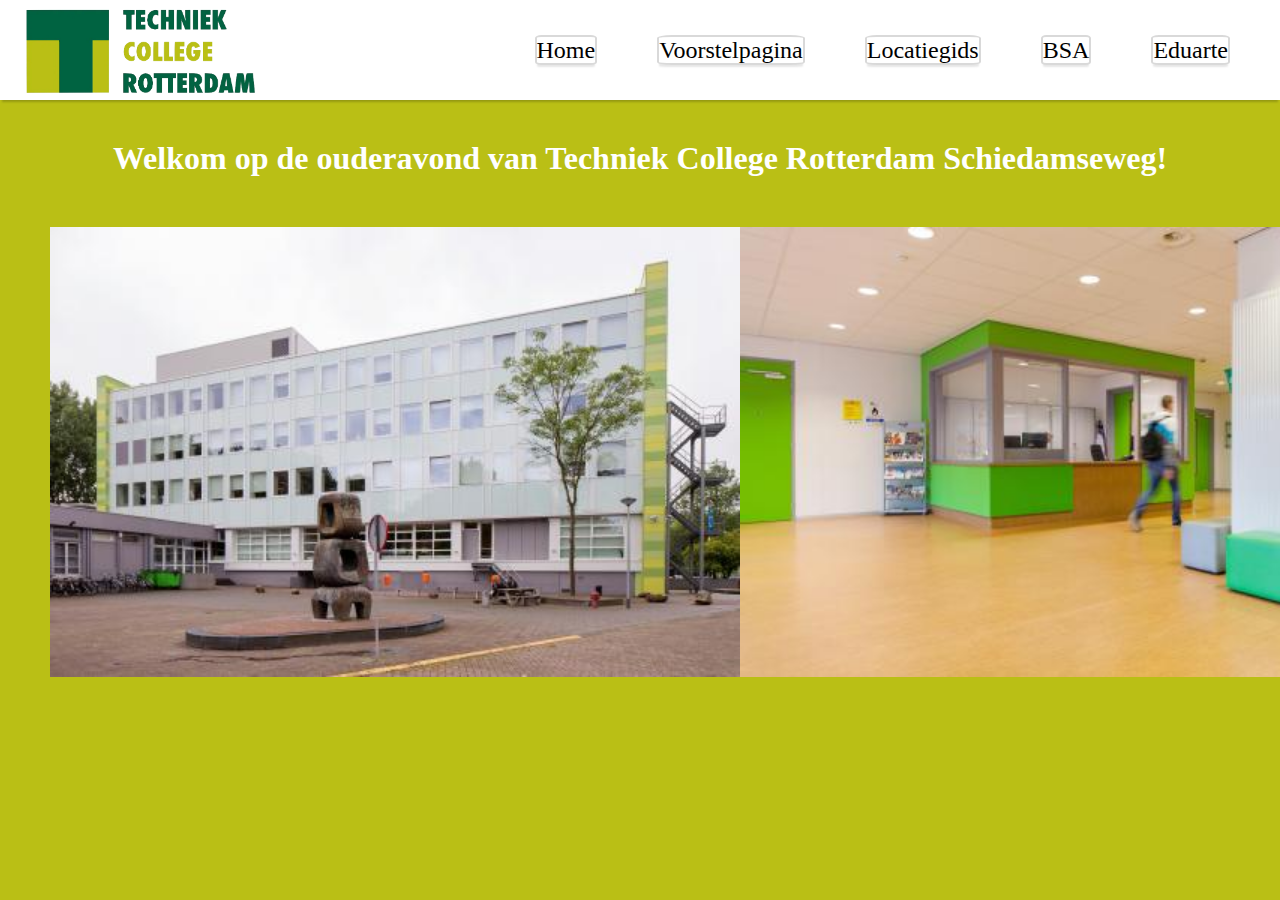
<file: index.html>
<!DOCTYPE html>
<html lang="en">
<head>
    <meta charset="UTF-8">
    <meta name="viewport" content="width=device-width, initial-scale=1.0">
    <title>Home</title>
    <link rel="stylesheet" href="style.css">
</head>
<body class="index-body">
    <nav>
        <img class="logo" src="./img/techniek-college-rotterdam.webp" alt="">
        <ul class="nav-ul">
            <li><a href="./index.html" target="_blank">Home</a></li>
            <li><a href="./voorstel.html" target="_blank">Voorstelpagina</a></li>
            <li><a href="./locatiegids.html" target="_blank">Locatiegids</a></li>
            <li><a href="./bsa.html" target="_blank">BSA</a></li>
            <li><a href="./ouderportaal.html" target="_blank">Eduarte</a></li>
        </ul>
    </nav>
    <h1 class="index-h1">Welkom op de ouderavond van Techniek College Rotterdam Schiedamseweg!</h1>
    <div class="index-imgs">
        <img src="./img/schiedamseweg.jpg">
        <img src="/img/schiedamseweg binnen.jpg">
    </div>
</body>
</html>
</file>
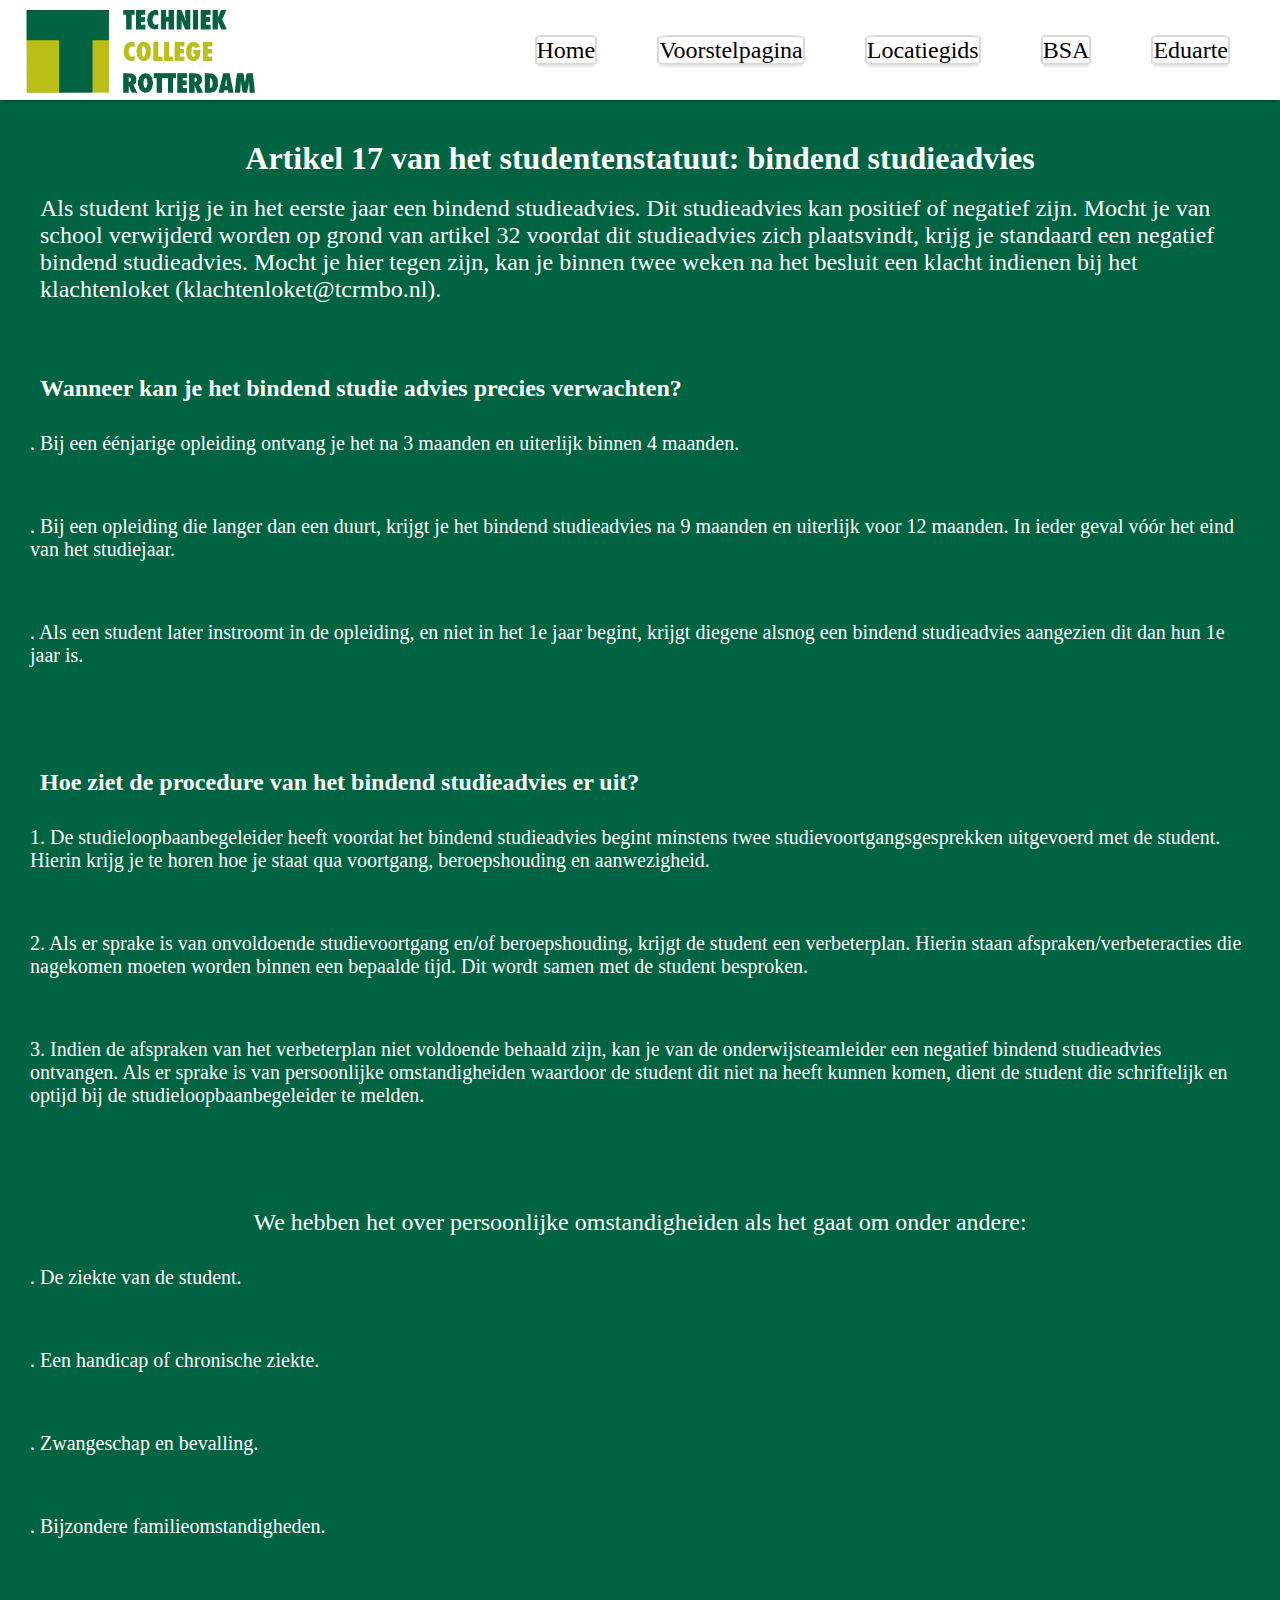
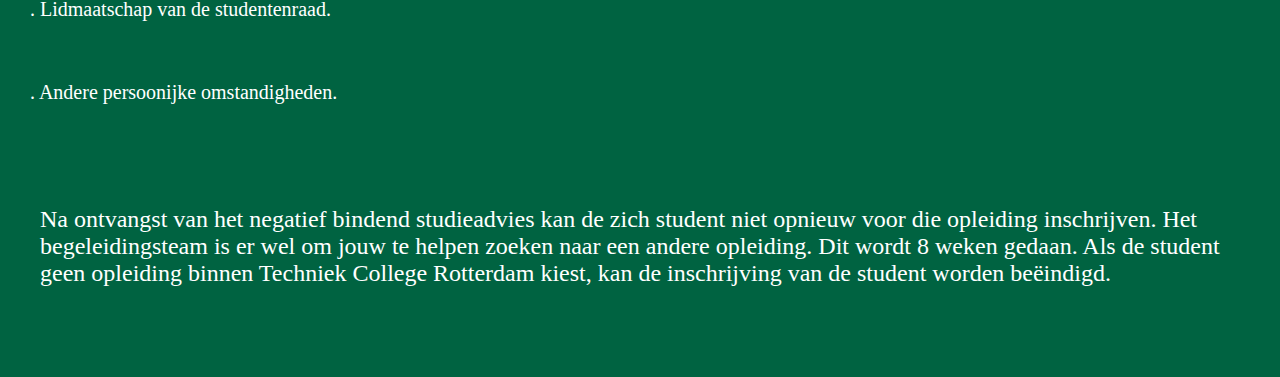
<file: bsa.html>
<!DOCTYPE html>
<html lang="en">
<head>
    <meta charset="UTF-8">
    <meta name="viewport" content="width=device-width, initial-scale=1.0">
    <title>BSA</title>
    <link rel="stylesheet" href="style.css">
</head>
<body class="bsa-body">
    <nav class="nav-ul">
        <img class="logo" src="./img/techniek-college-rotterdam.webp" alt="">
        <ul class="nav-ul">
            <li><a href="./index.html" target="_blank">Home</a></li>
            <li><a href="./voorstel.html" target="_blank">Voorstelpagina</a></li>
            <li><a href="./locatiegids.html" target="_blank">Locatiegids</a></li>
            <li><a href="./bsa.html" target="_blank">BSA</a></li>
            <li><a href="./ouderportaal.html" target="_blank">Eduarte</a></li>
        </ul>
    </nav>
    <h1 class="bsa-h1">Artikel 17 van het studentenstatuut: bindend studieadvies</h1><br>
    <p class="bsa-p1">Als student krijg je in het eerste jaar een bindend studieadvies. Dit studieadvies kan positief of negatief zijn. Mocht je van school verwijderd worden op grond van artikel 32 voordat dit studieadvies zich plaatsvindt, krijg je standaard een negatief bindend
     studieadvies. Mocht je hier tegen zijn, kan je binnen twee weken na het besluit een klacht indienen bij het klachtenloket (klachtenloket@tcrmbo.nl).</p><br><br><br><br>
     <h2 class="bsa-h2">Wanneer kan je het bindend studie advies precies verwachten?</h2>
     <ul class="bsa-ul1">
        <li>. Bij een éénjarige opleiding ontvang je het na 3 maanden en uiterlijk binnen 4 maanden.</li>
        <li>. Bij een opleiding die langer dan een duurt, krijgt je het bindend studieadvies na 9 maanden en uiterlijk voor 12 maanden. In ieder geval vóór het eind van het studiejaar.</li>
        <li>. Als een student later instroomt in de opleiding, en niet in het 1e jaar begint, krijgt diegene alsnog een bindend studieadvies aangezien dit dan hun 1e jaar is.</li>
     </ul><br><br><br><br>
     <h2 class="bsa-h2">Hoe ziet de procedure van het bindend studieadvies er uit?</h2>
     <ul class="bsa-ul1">
        <li>1. De studieloopbaanbegeleider heeft voordat het bindend studieadvies begint minstens twee studievoortgangsgesprekken uitgevoerd met de student. Hierin krijg je te horen hoe je staat qua voortgang, beroepshouding en aanwezigheid.</li>
        <li>2. Als er sprake is van onvoldoende studievoortgang en/of beroepshouding, krijgt de student een verbeterplan. Hierin staan afspraken/verbeteracties die nagekomen moeten worden binnen een bepaalde tijd. Dit wordt samen met de student besproken.</li>
        <li>3. Indien de afspraken van het verbeterplan niet voldoende behaald zijn, kan je van de onderwijsteamleider een negatief bindend studieadvies ontvangen. Als er sprake is van persoonlijke omstandigheiden waardoor de student dit niet na heeft kunnen komen, dient de student die schriftelijk en optijd bij de studieloopbaanbegeleider te melden.</li>
     </ul><br><br><br><br>
     <p class="bsa-p1">We hebben het over persoonlijke omstandigheiden als het gaat om onder andere:</p>
     <ul class="bsa-ul1">
        <li>. De ziekte van de student.</li>
        <li>. Een handicap of chronische ziekte.</li>
        <li>. Zwangeschap en bevalling.</li>
        <li>. Bijzondere familieomstandigheden.</li>
        <li>. Lidmaatschap van de studentenraad.</li>
        <li>. Andere persoonijke omstandigheden.</li>
     </ul><br><br><br><br>
     <p class="bsa-p1">Na ontvangst van het negatief bindend studieadvies kan de zich student niet opnieuw voor die opleiding inschrijven. Het begeleidingsteam is er wel om jouw te helpen zoeken naar een andere opleiding. Dit wordt 8 weken gedaan. Als de student geen opleiding binnen Techniek College Rotterdam kiest, kan de inschrijving van de student worden beëindigd.</p><br><br><br><br><br>
</body>
</html>
</file>
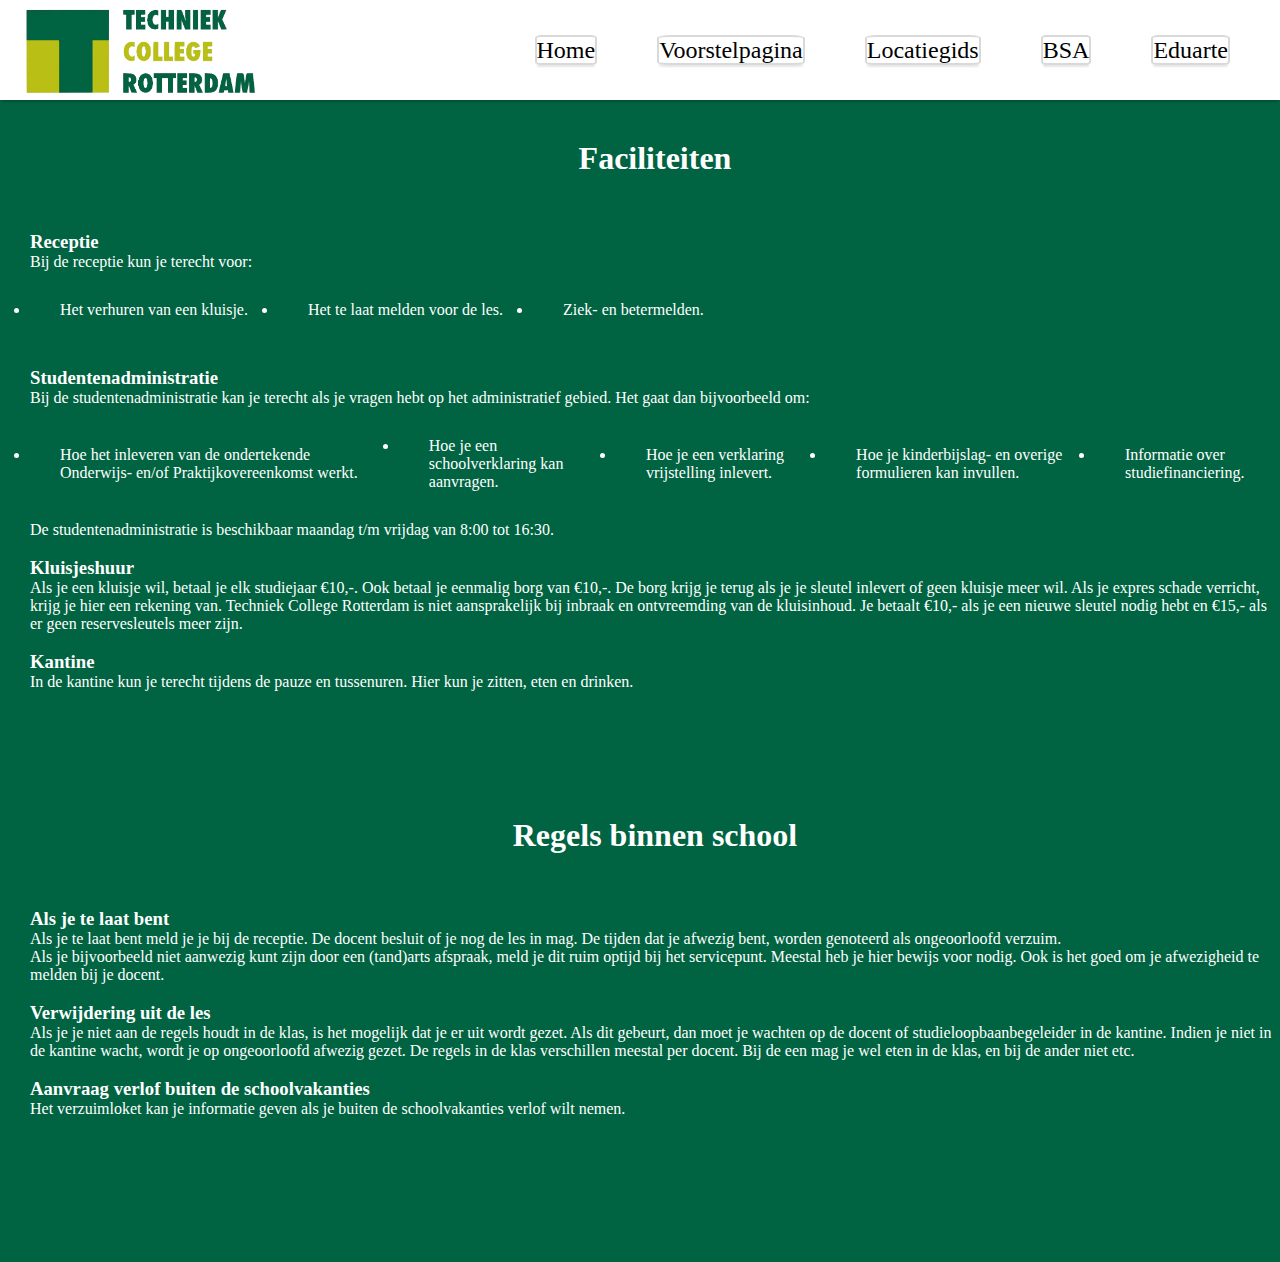
<file: locatiegids.html>
<!DOCTYPE html>
<html lang="en">
<head>
    <meta charset="UTF-8">
    <meta name="viewport" content="width=device-width, initial-scale=1.0">
    <title>Locatiegids</title>
    <link rel="stylesheet" href="style.css">
</head>
<body class="locatiegids-body">
    <nav>
        <img class="logo" src="./img/techniek-college-rotterdam.webp" alt="">
        <ul class="nav-ul">
            <li><a href="./index.html" target="_blank">Home</a></li>
            <li><a href="./voorstel.html" target="_blank">Voorstelpagina</a></li>
            <li><a href="./locatiegids.html" target="_blank">Locatiegids</a></li>
            <li><a href="./bsa.html" target="_blank">BSA</a></li>
            <li><a href="./ouderportaal.html" target="_blank">Eduarte</a></li>
        </ul>
    </nav>
    <div class="facil-div">
        <h1 class="facil-h1">Faciliteiten</h1><br><br><br>
        <h3>Receptie</h3>
        <p>Bij de receptie kun je terecht voor: </p>
        <ul>
            <li>Het verhuren van een kluisje.</li><br>
            <li>Het te laat melden voor de les.</li>
            <li>Ziek- en betermelden.</li>
        </ul><br>
        <h3>Studentenadministratie</h3>
        <p>Bij de studentenadministratie kan je terecht als je vragen hebt op het administratief gebied. Het gaat dan bijvoorbeeld om:</p>
        <ul >
            <li>Hoe het inleveren van de ondertekende Onderwijs- en/of Praktijkovereenkomst werkt.</li>
            <li>Hoe je een schoolverklaring kan aanvragen.</li>
            <li>Hoe je een verklaring vrijstelling inlevert.</li>
            <li>Hoe je kinderbijslag- en overige formulieren kan invullen.</li>
            <li>Informatie over studiefinanciering.</li>
        </ul>
        <p>De studentenadministratie is beschikbaar maandag t/m vrijdag van 8:00 tot 16:30.</p><br>
        <h3>Kluisjeshuur</h3>
     <p>Als je een kluisje wil, betaal je elk studiejaar €10,-. Ook betaal je eenmalig borg van €10,-. De borg krijg je terug als je je sleutel inlevert of geen kluisje meer wil. Als je expres schade verricht, krijg je hier een rekening van. Techniek College Rotterdam is niet aansprakelijk bij inbraak en ontvreemding van de kluisinhoud. Je betaalt €10,- als je een nieuwe sleutel nodig hebt en €15,- als er geen reservesleutels meer zijn.</p><br>
        <h3>Kantine</h3>
        <p>In de kantine kun je terecht tijdens de pauze en tussenuren. Hier kun je zitten, eten en drinken.</p>
        </div>
</div><br><br><br><br><br><br><br>
<div class="regels-div">
    <h1 class="regels-h1">Regels binnen school</h1><br><br><br>
    <h3>Als je te laat bent</h3>
    <p>Als je te laat bent meld je je bij de receptie. De docent besluit of je nog de les in mag. De tijden dat je afwezig bent, worden genoteerd als ongeoorloofd verzuim.</p>
    <p>Als je bijvoorbeeld niet aanwezig kunt zijn door een (tand)arts afspraak, meld je dit ruim optijd bij het servicepunt. Meestal heb je hier bewijs voor nodig. Ook is het goed om je afwezigheid te melden bij je docent.</p><br>
    <h3>Verwijdering uit de les</h3>
    <p>Als je je niet aan de regels houdt in de klas, is het mogelijk dat je er uit wordt gezet. Als dit gebeurt, dan moet je wachten op de docent of studieloopbaanbegeleider in de kantine. Indien je niet in de kantine wacht, wordt je op ongeoorloofd afwezig gezet. De regels in de klas verschillen meestal per docent. Bij de een mag je wel eten in de klas, en bij de ander niet etc.</p><br>
    <h3>Aanvraag verlof buiten de schoolvakanties</h3>
    <p>Het verzuimloket kan je informatie geven als je buiten de schoolvakanties verlof wilt nemen.</p><br><br><br><br><br><br><br><br>
</div>
</body>
</html>
</file>
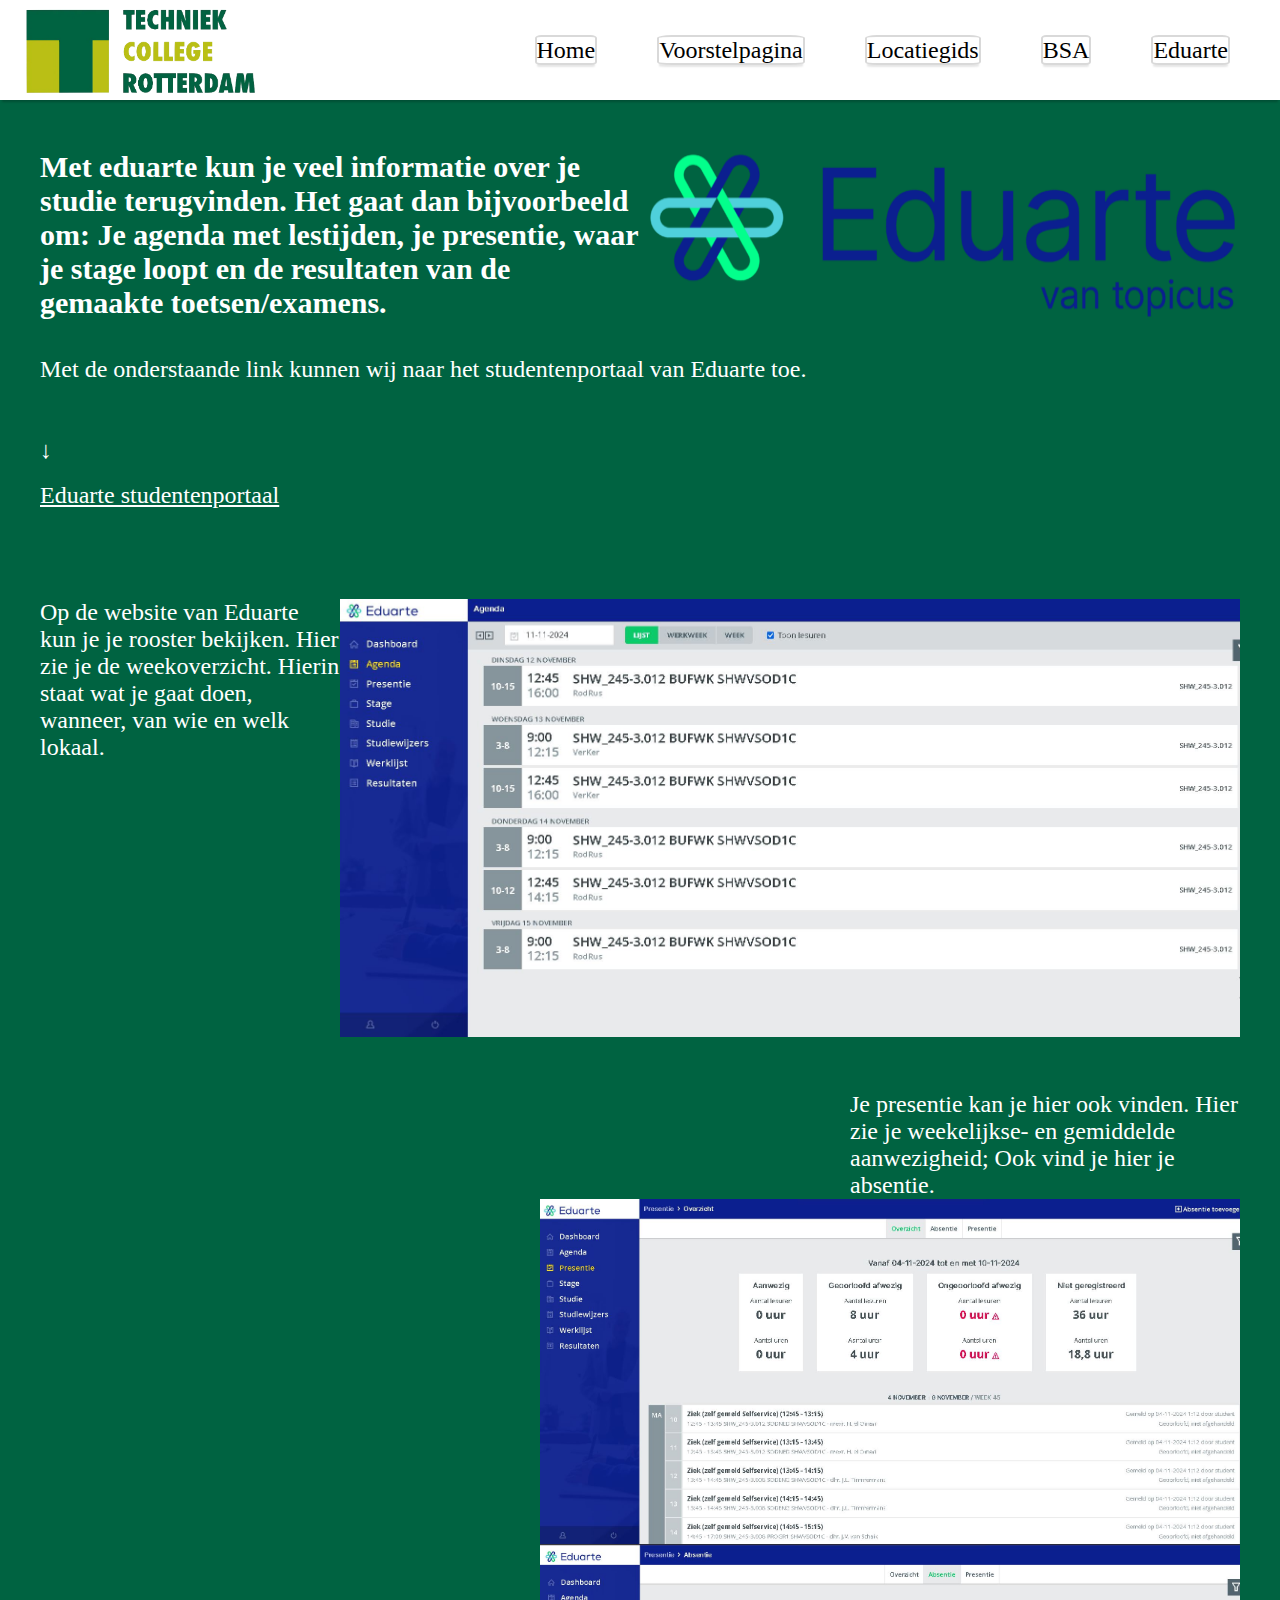
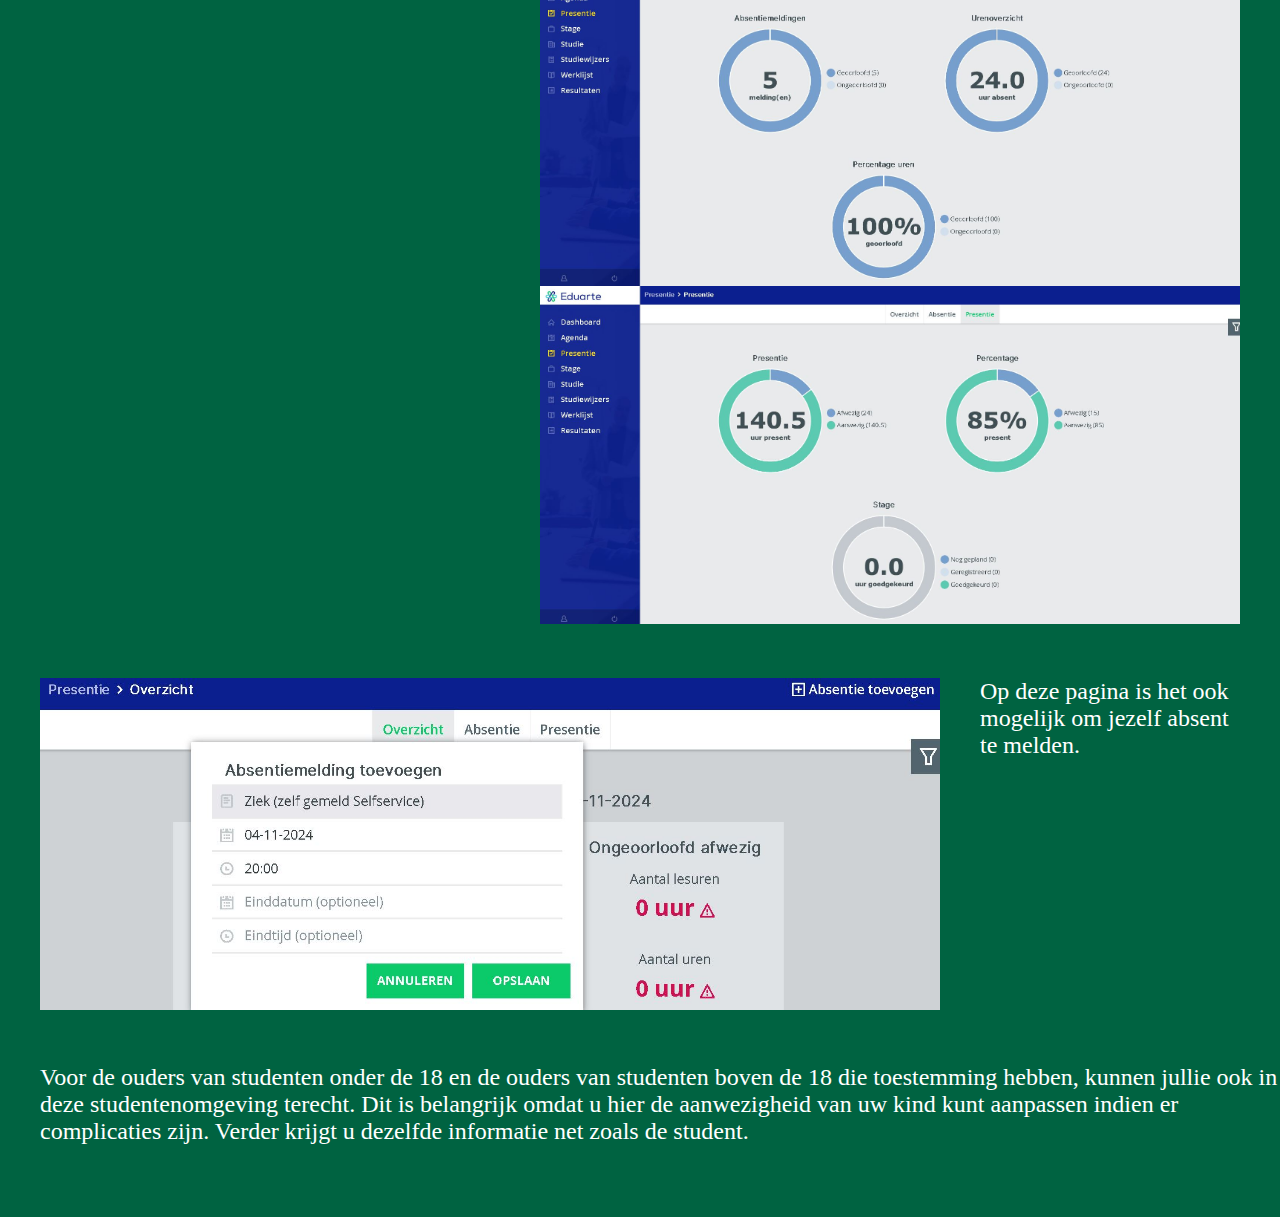
<file: ouderportaal.html>
<!DOCTYPE html>
<html lang="en">
<head>
    <meta charset="UTF-8">
    <meta name="viewport" content="width=device-width, initial-scale=1.0">
    <title>Eduarte</title>
    <link rel="stylesheet" href="style.css">
</head>
<body class="eduarte-body">
    <nav class="nav-ul">
        <img class="logo" src="./img/techniek-college-rotterdam.webp" alt="">
        <ul class="nav-ul">
            <li><a href="./index.html" target="_blank">Home</a></li>
            <li><a href="./voorstel.html" target="_blank">Voorstelpagina</a></li>
            <li><a href="./locatiegids.html" target="_blank">Locatiegids</a></li>
            <li><a href="./bsa.html" target="_blank">BSA</a></li>
            <li><a href="./ouderportaal.html" target="_blank">Eduarte</a></li>
        </ul>
    </nav>
    <div class="eduarte-div1">
        <p class="eduarte-p1">Met eduarte kun je veel informatie over je studie terugvinden. Het gaat dan bijvoorbeeld om: Je agenda met lestijden, je presentie, waar je stage loopt en de resultaten van de gemaakte toetsen/examens.</p>
        <img src="./img/eduarte.jpg">
    </div><br><br>
    <p class="eduarte-p2">Met de onderstaande link kunnen wij naar het studentenportaal van Eduarte toe. <br><br><br>
        ↓
    </p> <br>
    <a class="eduarte-link" href="https://tcr-student.educus.nl/" target="_blank">Eduarte studentenportaal</a><br><br><br><br><br><br>
    <div class="eduarte-div2">
    <p>Op de website van Eduarte kun je je rooster bekijken. Hier zie je de weekoverzicht. Hierin staat wat je gaat doen, wanneer, van wie en welk lokaal.</p>
    <img src="./img/eduA1.JPG" width="900px">
    </div><br><br><br>
    <div class="eduarte-div3">
    <p class="eduarte-p3">Je presentie kan je hier ook vinden. Hier zie je weekelijkse- en gemiddelde aanwezigheid; Ook vind je hier je absentie.</p>
    <img src="./img/eduP1.JPG" width="700px">
    <img src="./img/eduP2.JPG" width="700px">
    <img src="./img/eduP3.JPG" width="700px">
    </div><br><br><br>
    <div class="eduarte-div4">
        <img src="./img/eduABS.JPG" width="900px">
        <p class="eduarte-p4">Op deze pagina is het ook mogelijk om jezelf absent te melden.</p>
    </div><br><br><br>
    <p class="eduarte-p5">Voor de ouders van studenten onder de 18 en de ouders van studenten boven de 18 die toestemming hebben, kunnen jullie ook in deze studentenomgeving terecht. Dit is belangrijk omdat u hier de aanwezigheid van uw kind kunt aanpassen indien er complicaties zijn. Verder krijgt u dezelfde informatie net zoals de student.</p>
    <p></p><br><br><br><br>
</body>
</html>
</file>
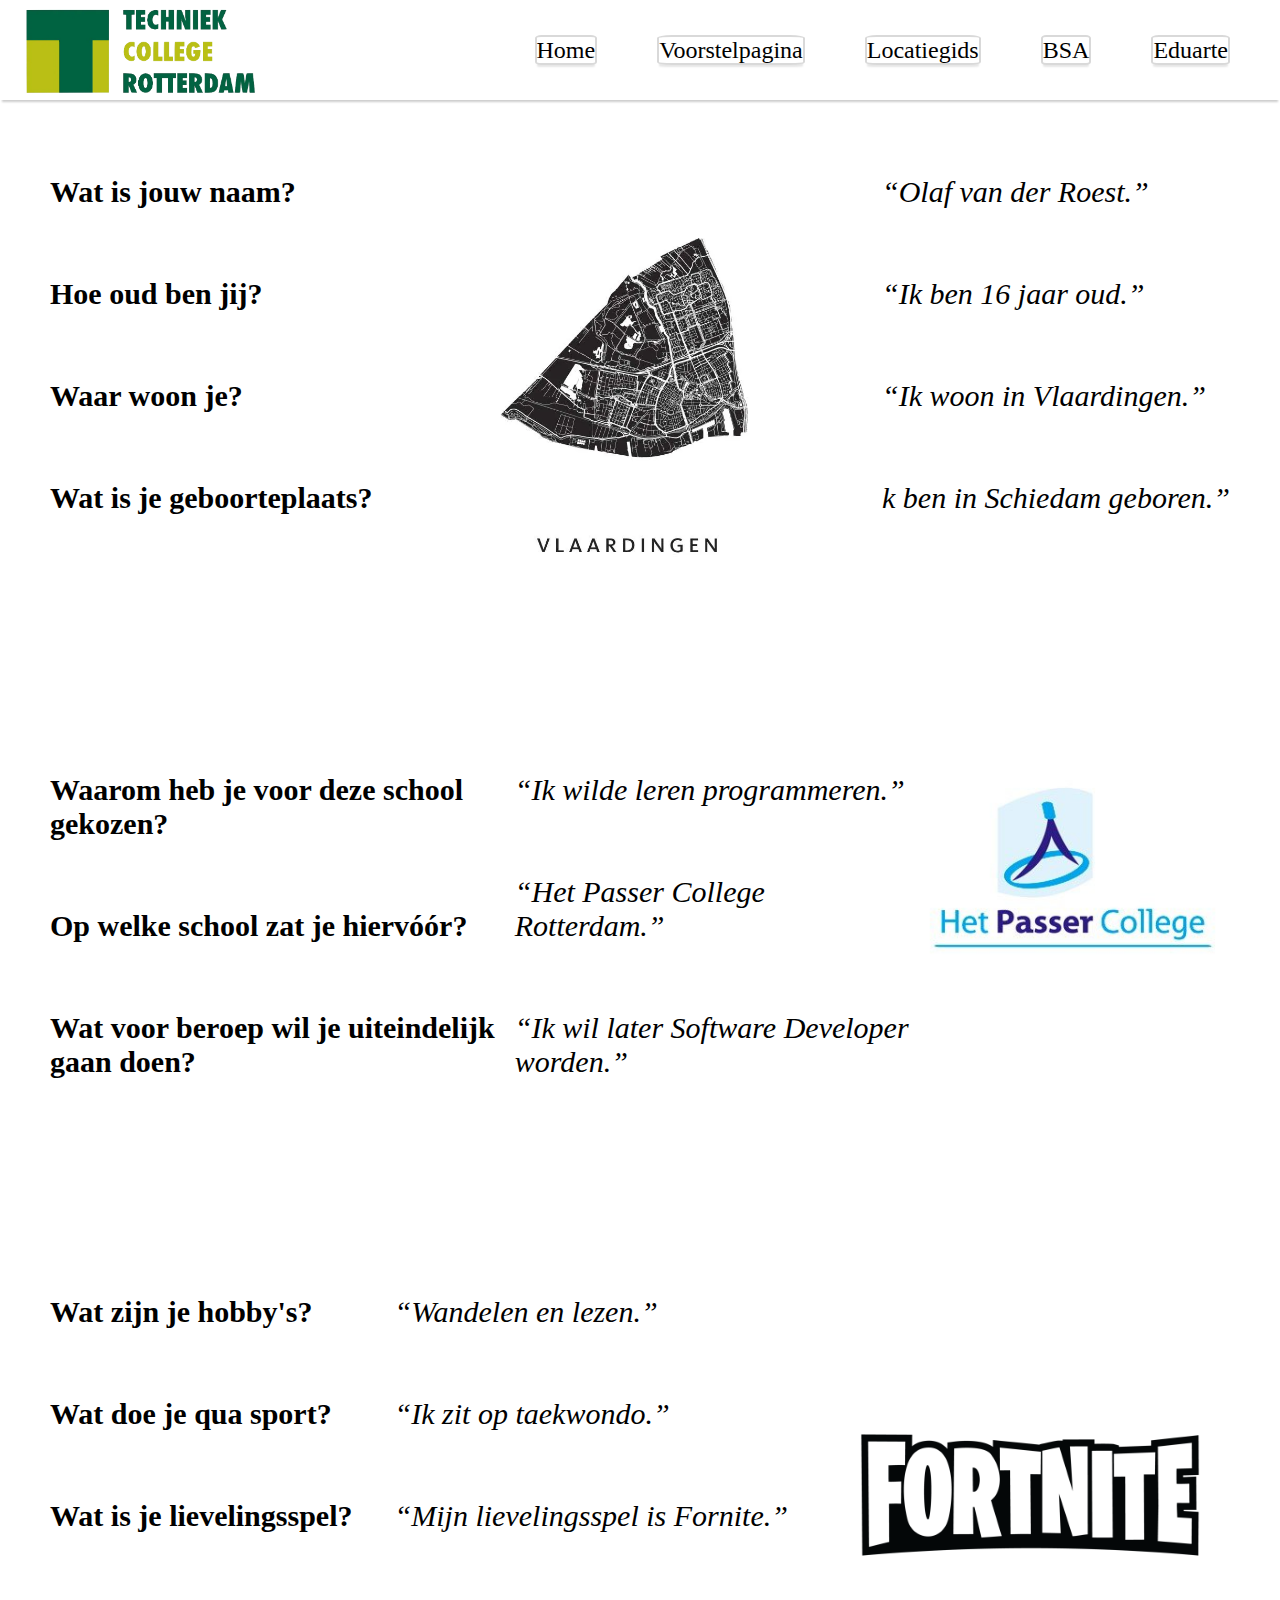
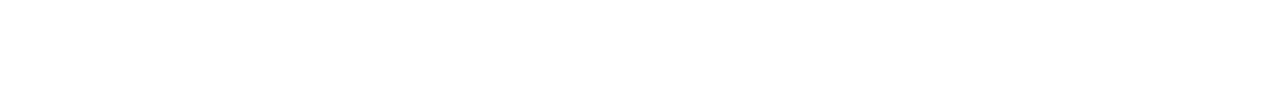
<file: voorstel.html>
<!DOCTYPE html>
<html lang="en">
<head>
    <meta charset="UTF-8">
    <meta name="viewport" content="width=device-width, initial-scale=1.0">
    <title>Voorstelpagina</title>
    <link rel="stylesheet" href="style.css">
</head>
<body class="voorstel-body">
    <nav>
        <img class="logo" src="./img/techniek-college-rotterdam.webp" alt="">
        <ul class="nav-ul">
            <li><a href="./index.html" target="_blank">Home</a></li>
            <li><a href="./voorstel.html" target="_blank">Voorstelpagina</a></li>
            <li><a href="./locatiegids.html" target="_blank">Locatiegids</a></li>
            <li><a href="./bsa.html" target="_blank">BSA</a></li>
            <li><a href="./ouderportaal.html" target="_blank">Eduarte</a></li>
        </ul>
    </nav>
    <div class="voorstel-div1">
        <p class="vraag">
        Wat is jouw naam? <br><br><br>
        Hoe oud ben jij? <br><br><br>
        Waar woon je? <br><br><br>
        Wat is je geboorteplaats? <br><br><br>
        </p>
        <img class="voorstel-img1" src="./img/Afbeelding1.jpg">
        <p class="antwoord">
        “Olaf van der Roest.” <br><br><br>
        “Ik ben 16 jaar oud.” <br><br><br>
        “Ik woon in Vlaardingen.” <br><br><br>
        k ben in Schiedam geboren.” <br><br><br>
        </p>
    </div><br><br><br><br><br><br>
    <div class="voorstel-div2">
    <p class="vraag">
        Waarom heb je voor deze school gekozen? <br><br><br>
        Op welke school zat je hiervóór? <br><br><br>
        Wat voor beroep wil je uiteindelijk gaan doen? <br><br><br>
    </p>
    <p class="antwoord">
    “Ik wilde leren programmeren.” <br><br><br>
    “Het Passer College Rotterdam.” <br><br><br>
    “Ik wil later Software Developer worden.” <br><br><br>
    </p>
    <img class="voorstel-img2" src="./img/Afbeelding2.jpg">
    </div><br><br><br><br><br><br>
    <div class="voorstel-div3">
    <p class="vraag">
    Wat zijn je hobby's? <br><br><br>
    Wat doe je qua sport? <br><br><br>
    Wat is je lievelingsspel? <br><br><br>
    </p>
    <p class="antwoord">
    “Wandelen en lezen.” <br><br><br>
    “Ik zit op taekwondo.” <br><br><br>
    “Mijn lievelingsspel is Fornite.” <br><br><br>
    </p>
    <img class="voorstel-img3" src="./img/Afbeelding4.png">
</body>
</html>
</file>
<file: style.css>
*{
    margin: 0;
    padding: 0;
    box-sizing: border-box;
}
nav{
    background-color: white;
    display: flex;
    height: 100px;
    display: flex;
    justify-content: flex-end;
    justify-content: space-between;
    align-items: center;
    padding: 20px;
    box-shadow: 0 4px 2px -2px rgba(0,0,0,.2);
}
.logo{
    height:100px;
}
ul{
    display: flex;
    align-items: center;
}
ul a{
    border-radius: 10%;
    border: 2px solid rgba(0, 0, 0, 0.15);
    box-shadow: 0 4px 2px -2px rgba(0,0,0,.1);
    text-decoration: none;
    font-size: 24px;
    color:black
}
ul li{
    padding: 30px;
}
ul a:hover{
background-color: rgb(223, 223, 223);
}
/*HOMEPAGE STYLE*/
.index-body{
background-color: rgb(186, 191, 21);
}
.index-h1{
    color: white;
    display: flex;
    justify-content: center;
    padding-top: 40px;
}
.index-imgs{
    display: flex;
    justify-content: center;
    justify-content: space-between;
    padding-top: 50px;
    padding-left: 50px;
    padding-right: 50px;
    height: 500px;
}
.nav-ul{
    list-style: none;
}
/*LOCATIEGIDS STYLE*/
.locatiegids-body{
    background-color: rgb(0, 99, 65);
}
.facil-div{
padding-left: 30px;
color: white;
}
.facil-h1{
    display: flex;
    justify-content: center;
    padding-top: 40px;
}
.regels-div{
    color: white;
    padding-left: 30px;
}
.regels-h1{
display: flex;
justify-content: center;
}
/*VOORSTELPAGINA STYLE*/
.voorstel-div1{
    display: flex;
    justify-content: center;
    justify-content: space-between;
    padding-top: 75px;
    padding-left: 50px;
    padding-right: 50px;
}
.vraag{
    font-size: 30px;
    font-weight: bold;
}
.antwoord{
    font-size: 30px;
    font-style: italic;
}
.voorstel-img1{
    height: 450px;
}
.voorstel-div2{
    display: flex;
    justify-content: center;
    justify-content: space-between;
    padding-top: 40px;
    padding-left: 50px;
    padding-right: 50px;
}
.voorstel-img2{
    height: 200px;
}
.voorstel-div3{
    display: flex;
    justify-content: center;
    justify-content: space-between;
    padding-top: 40px;
    padding-left: 50px;
    padding-right: 50px;
}
.voorstel-img3{
height: 400px;
}
/*BSA STYLE*/
.bsa-body{
    background-color: rgb(0, 99, 65);
}
.bsa-h1{
display: flex;
justify-content: center;
padding-top: 40px;
color: white;
}
.bsa-p1{
    color: white;
    font-size: 24px;
    display: flex;
    justify-content: center;
    padding-left: 40px;
    padding-right: 40px;
}
.bsa-ul1{
    display: block;
    color: white;
    font-size: 20px;
}
.bsa-h2{
    color: white;
    padding-left: 40px;
}

/*EDUARTE STYLE*/
.eduarte-body{
    background-color: rgb(0, 99, 65);
}
.eduarte-p1{

    font-size: 30px;
    color: white;
    font-weight: bold;
}
.eduarte-div1{
    display: flex;
    justify-content: center;
    justify-content: space-between;
    padding-top: 50px;
    padding-left: 40px;
    padding-right: 40px;
}
.eduarte-p2{
    color: white;
    font-size: 24px;
    padding-left: 40px;
}
.eduarte-link{
    padding-left: 40px;
    font-size: 24px;
    color: white;
}
.eduarte-div2{
display: flex;
justify-content: center;
justify-content: space-between;
color: white;
padding-left: 40px;
padding-right: 40px;
font-size: 24px;
}
.eduarte-div3{
display: flex;
justify-content: center;
color: white;
justify-content: space-between;
flex-direction: column;
font-size: 24px;
align-items: end;
padding-right: 40px;
}
.eduarte-p3{
    padding-left: 850px;
}
.eduarte-div4{
    display: flex;
    justify-content: center;
    justify-content: space-between;
    padding-left: 40px;
    padding-right: 40px;
    color: white;
    font-size: 24px;
}
.eduarte-p4{
    padding-left: 40px;
}
.eduarte-p5{
display: flex;
justify-content: center;
color: white;
font-size: 24px;
padding-left: 40px;
}
</file>
